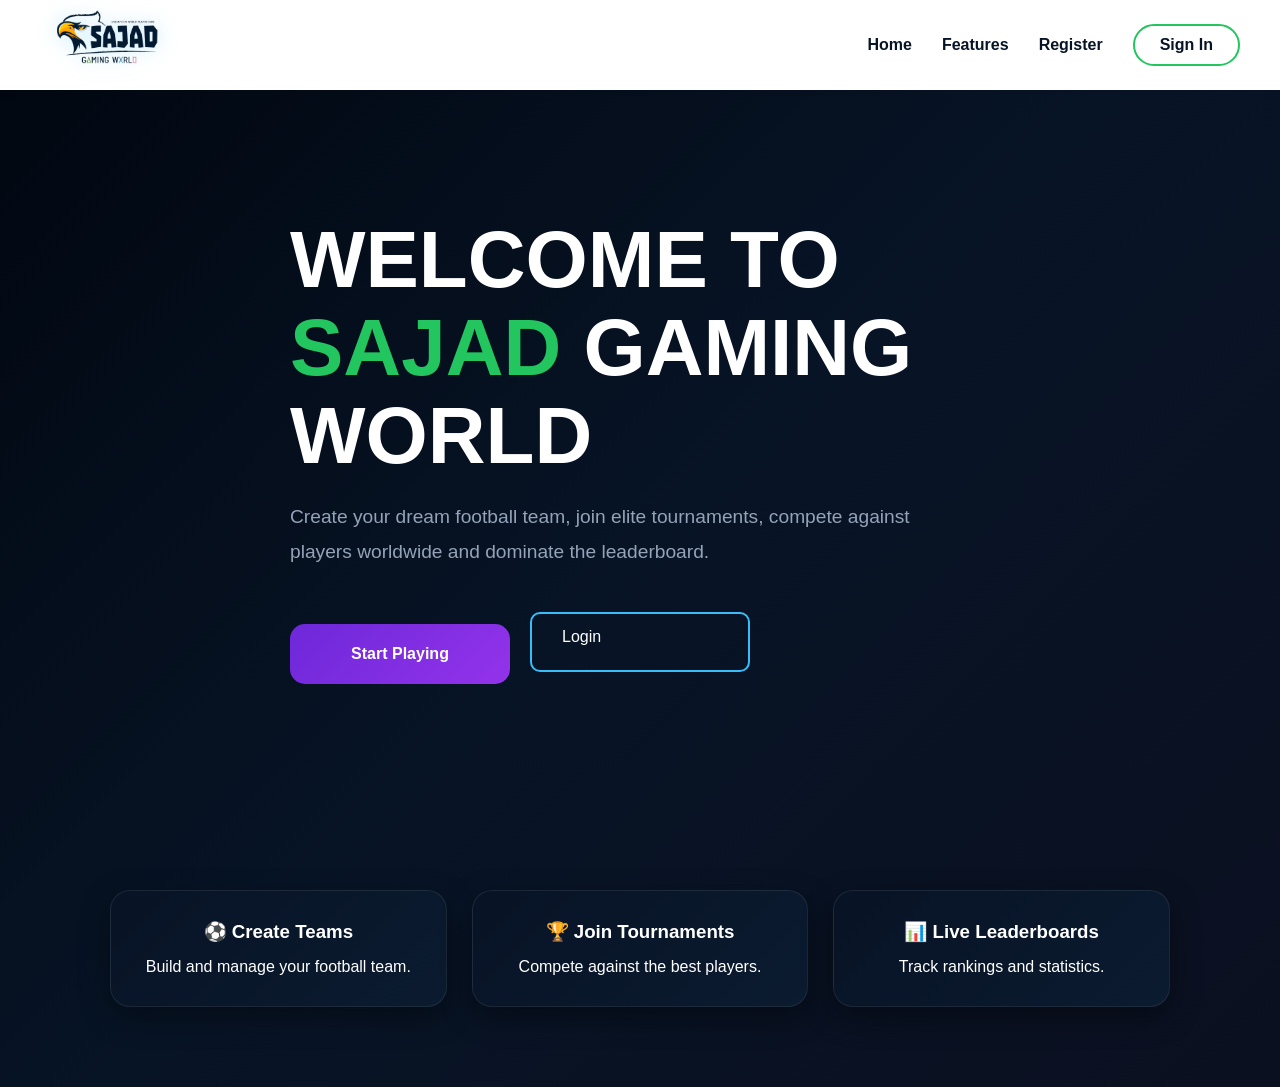
<file: index.html>
<!DOCTYPE html>
<html lang="en">
<head>
<meta charset="UTF-8">
<meta name="viewport" content="width=device-width, initial-scale=1.0">
<title>sajadgamingwrld</title>

<link rel="stylesheet" href="css/style.css">
<link rel="icon" href="images/logo.png" type="image/png">
</head>
<body>

<header>
<div class="logo-container">
<img src="images/logos.png"alt="SAJAD Logo">
</div>

<nav>
<a href="index.html">Home</a>
<a href="#features">Features</a>
<a href="register.html">Register</a>
<a href="login.html"class="nav-login">Sign In</a>
</nav>
</header>



<section class="hero">
<div class="hero-content">
<h1>
WELCOME TO
<span>SAJAD</span>
GAMING WORLD
</h1>

<p>

Create your dream football team,
join elite tournaments,
compete against players worldwide
and dominate the leaderboard.

</p>

<div class="hero-buttons">
<a href="register.html" class="btn">Start Playing</a>
<a href="login.html" class="btn-outline">Login</a>
</div>

</div>

</section>
<section class="features">

<div class="card">

<h3>⚽ Create Teams</h3>

<p>
Build and manage your football team.
</p>

</div>

<div class="card">

<h3>🏆 Join Tournaments</h3>

<p>
Compete against the best players.
</p>

</div>

<div class="card">

<h3>📊 Live Leaderboards</h3>

<p>
Track rankings and statistics.
</p>

</div>

</section>

</body>
</html>
</file>
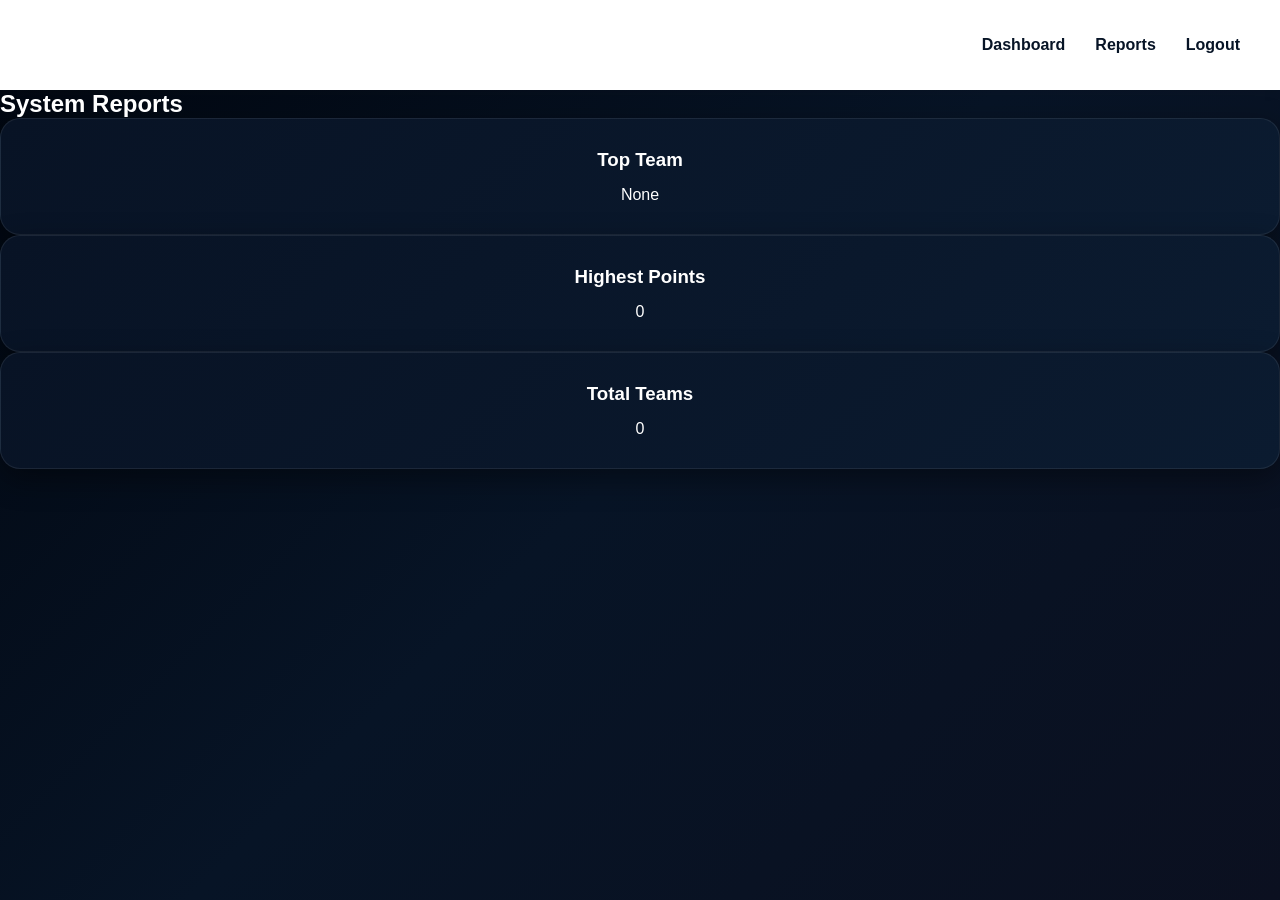
<file: admin-reports.html>
<!DOCTYPE html>
<html>
<head>

<title>Reports</title>

<link rel="stylesheet"
href="css/style.css">

</head>
<body>

<header>

<h1>ADMIN REPORTS</h1>

<nav>

<a href="admin.html">
Dashboard
</a>

<a href="admin-reports.html">
Reports
</a>

<a href="#"
onclick="logout()">
Logout
</a>

</nav>

</header>

<div class="team-container">

<h2>System Reports</h2>

<div id="reportContainer"></div>

</div>

<script src="js/script.js"></script>

</body>
</html>
</file>
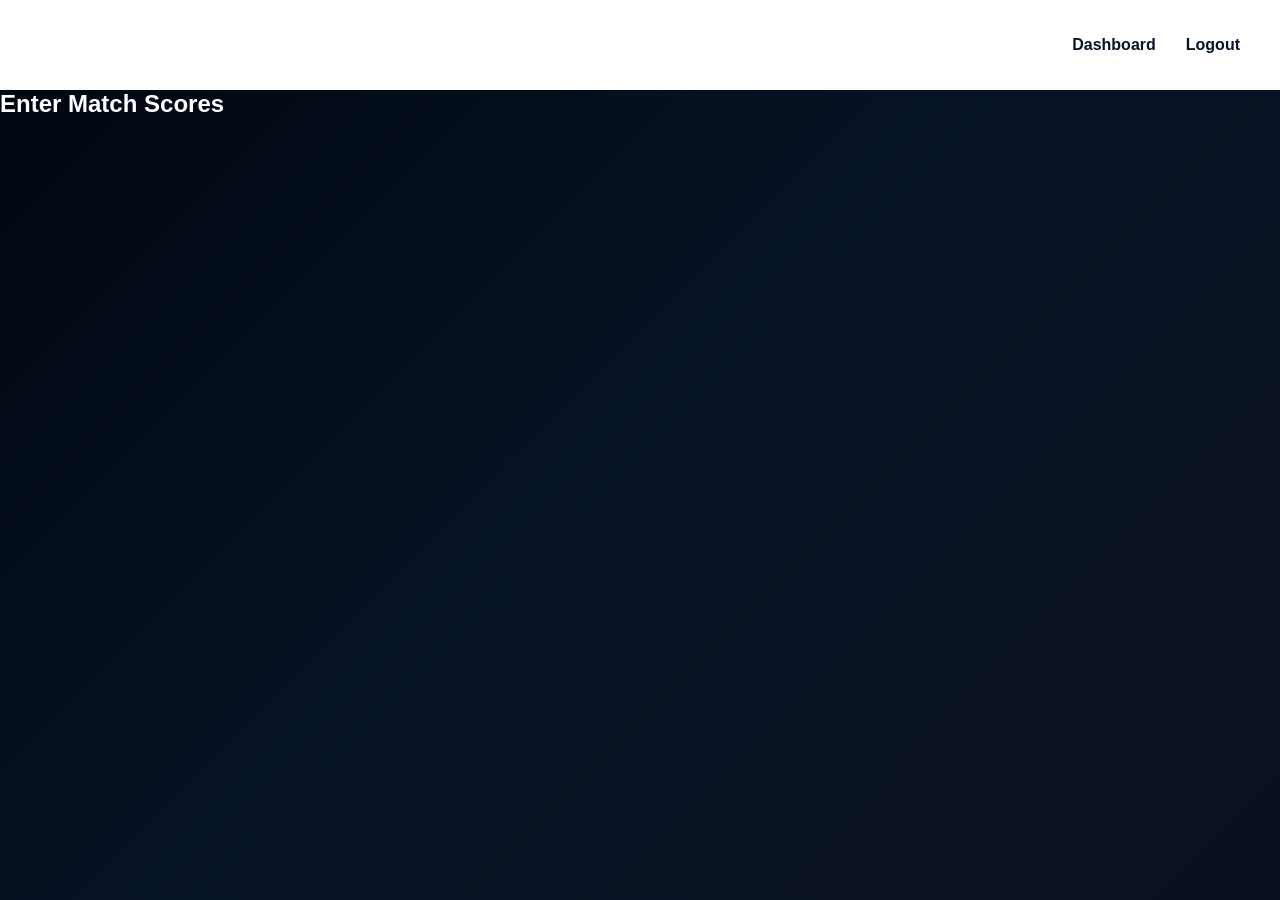
<file: admin-scores.html>
<!DOCTYPE html>
<html>
<head>

<title>Score Entry</title>

<link rel="stylesheet"
href="css/style.css">

</head>
<body>

<header>

<h1>ADMIN SCORE ENTRY</h1>

<nav>

<a href="admin.html">
Dashboard
</a>

<a href="#"
onclick="logout()">
Logout
</a>

</nav>

</header>

<div class="team-container">

<h2>Enter Match Scores</h2>

<div id="scoreFixtures"></div>

</div>

<script src="js/script.js"></script>

</body>
</html>
</file>
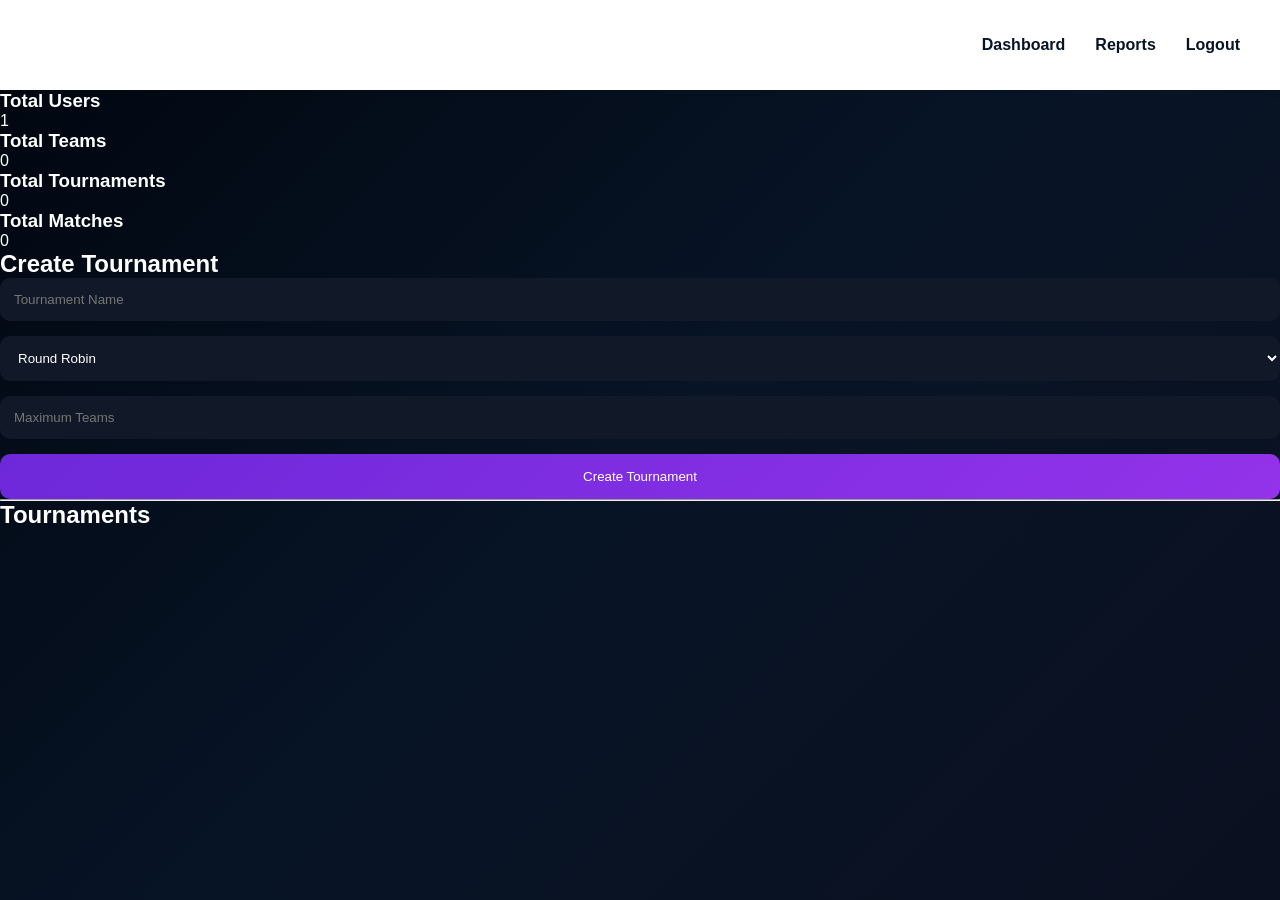
<file: admin.html>
<!DOCTYPE html>
<html>
<head>

<title>Admin Dashboard</title>

<link rel="stylesheet"
href="css/style.css">

</head>
<body>

<header>

<h1>ADMIN DASHBOARD</h1>

<nav>

<a href="admin.html">
Dashboard
</a>

<a href="admin-reports.html">
Reports
</a>

<a href="#"
onclick="logout()">
Logout
</a>

</nav>

</header>

<div class="admin-grid">

<div class="admin-card">

<h3>Total Users</h3>

<p id="totalUsers">0</p>

</div>

<div class="admin-card">

<h3>Total Teams</h3>

<p id="totalTeams">0</p>

</div>

<div class="admin-card">

<h3>Total Tournaments</h3>

<p id="totalTournaments">0</p>

</div>

<div class="admin-card">

<h3>Total Matches</h3>

<p id="totalMatches">0</p>

</div>

</div>

<div class="team-container">

<h2>Create Tournament</h2>

<form id="tournamentForm">

<input
type="text"
id="tournamentName"
placeholder="Tournament Name"
required>

<select id="tournamentType">

<option value="Round Robin">
Round Robin
</option>

<option value="Knockout">
Knockout
</option>

</select>

<input
type="number"
id="maxTeams"
placeholder="Maximum Teams"
required>

<button type="submit">
Create Tournament
</button>

</form>

<hr>

<h2>Tournaments</h2>

<div id="adminTournamentList"></div>

</div>

<script src="js/script.js"></script>

</body>
</html>
</file>
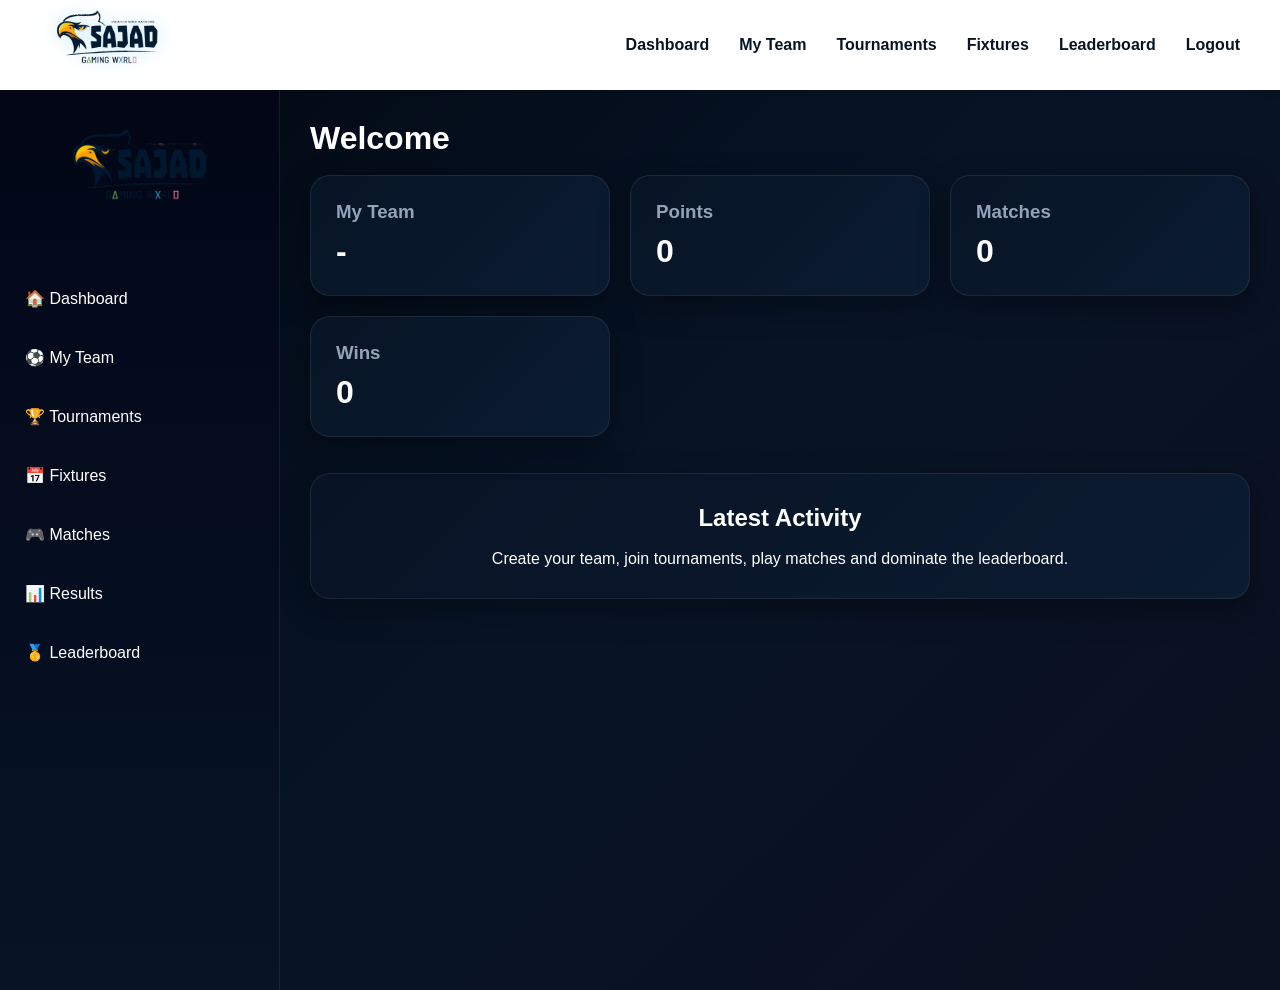
<file: dashboard.html>
<!DOCTYPE html>
<html lang="en">

<head>

<meta charset="UTF-8">

<meta name="viewport"
content="width=device-width, initial-scale=1.0">

<title>
SAJAD GAMING WORLD
</title>

<link rel="stylesheet"
href="css/style.css">

</head>

<body>

<header>

<div class="logo-container">

<img
src="images/logos.png"
alt="SAJAD Logo">

</div>

<nav>

<a href="dashboard.html">
Dashboard
</a>

<a href="myteam.html">
My Team
</a>

<a href="tournaments.html">
Tournaments
</a>

<a href="fixtures.html">
Fixtures
</a>

<a href="leaderboard.html">
Leaderboard
</a>

<a href="#"
onclick="logout()">
Logout
</a>

</nav>

</header>

<div class="dashboard">

<!-- SIDEBAR -->

<aside class="sidebar">

<div class="sidebar-logo">

<img
src="images/logos.png"
width="180">

</div>

<ul>

<li>
<a href="dashboard.html">
🏠 Dashboard
</a>
</li>

<li>
<a href="myteam.html">
⚽ My Team
</a>
</li>

<li>
<a href="tournaments.html">
🏆 Tournaments
</a>
</li>

<li>
<a href="fixtures.html">
📅 Fixtures
</a>
</li>

<li>
<a href="matches.html">
🎮 Matches
</a>
</li>

<li>
<a href="results.html">
📊 Results
</a>
</li>

<li>
<a href="leaderboard.html">
🥇 Leaderboard
</a>
</li>

</ul>

</aside>

<!-- MAIN CONTENT -->

<main class="main-content">

<h1 id="welcomeUser">
Welcome
</h1>

<br>

<div class="stats">

<div class="stat-card">

<h3>
My Team
</h3>

<p id="teamNameCard">
-
</p>

</div>

<div class="stat-card">

<h3>
Points
</h3>

<p id="pointsCard">
0
</p>

</div>

<div class="stat-card">

<h3>
Matches
</h3>

<p id="matchesCard">
0
</p>

</div>

<div class="stat-card">

<h3>
Wins
</h3>

<p id="winsCard">
0
</p>

</div>

</div>

<br><br>

<div class="card">

<h2>
Latest Activity
</h2>

<br>

<p>
Create your team, join tournaments,
play matches and dominate the leaderboard.
</p>

</div>

</main>

</div>

<script src="js/script.js"></script>

</body>
</html>
</file>
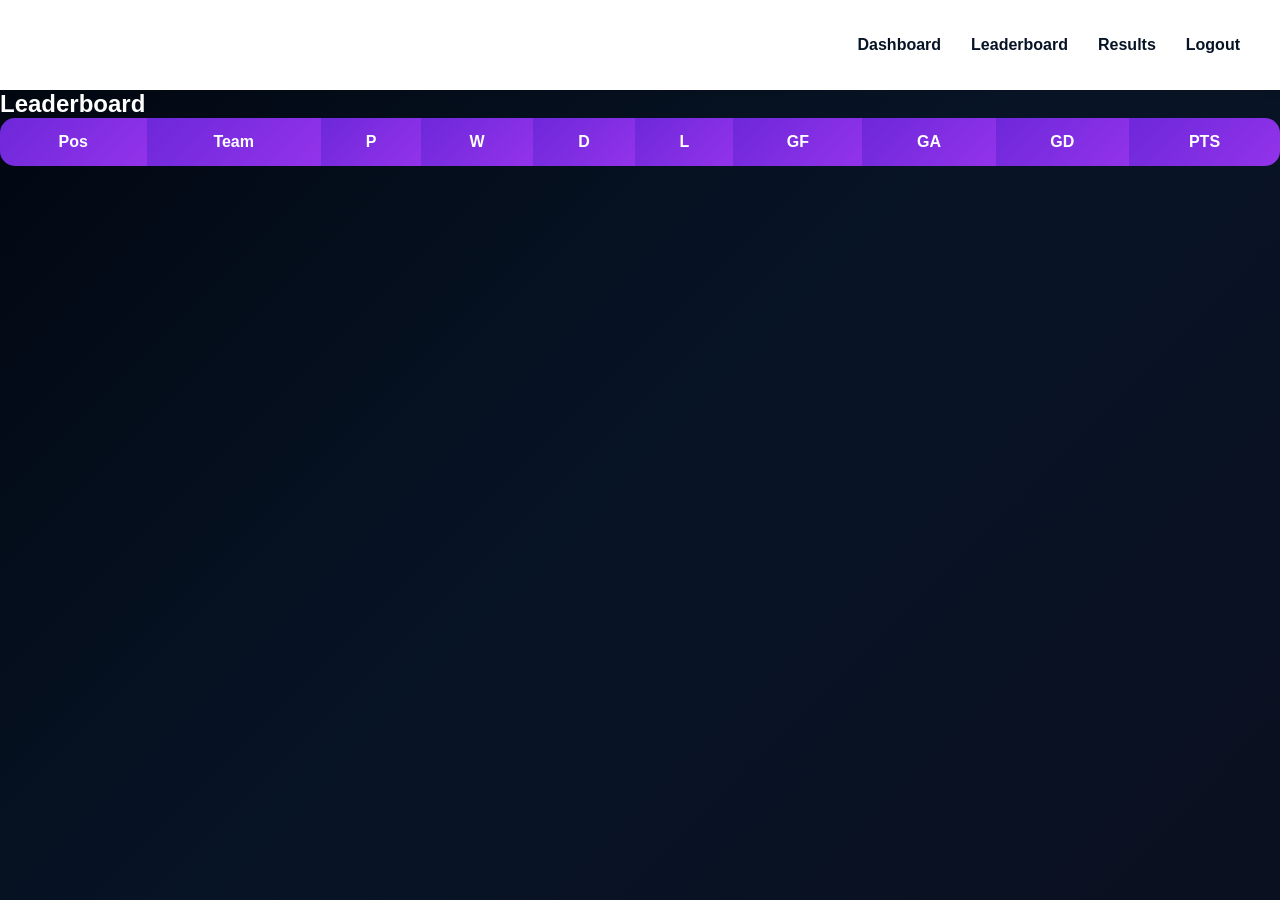
<file: leaderboard.html>
<!DOCTYPE html>
<html>
<head>

<title>Leaderboard</title>

<link rel="stylesheet"
href="css/style.css">

</head>
<body>

<header>

<h1>SAJAD GAMING WORLD</h1>

<nav>

<a href="dashboard.html">
Dashboard
</a>

<a href="leaderboard.html">
Leaderboard
</a>

<a href="results.html">
Results
</a>

<a href="#"
onclick="logout()">
Logout
</a>

</nav>

</header>

<div class="team-container">

<h2>Leaderboard</h2>

<table>

<thead>

<tr>

<th>Pos</th>

<th>Team</th>

<th>P</th>

<th>W</th>

<th>D</th>

<th>L</th>

<th>GF</th>

<th>GA</th>

<th>GD</th>

<th>PTS</th>

</tr>

</thead>

<tbody id="leaderboardBody">

</tbody>

</table>

</div>

<script src="js/script.js"></script>

</body>
</html>
</file>
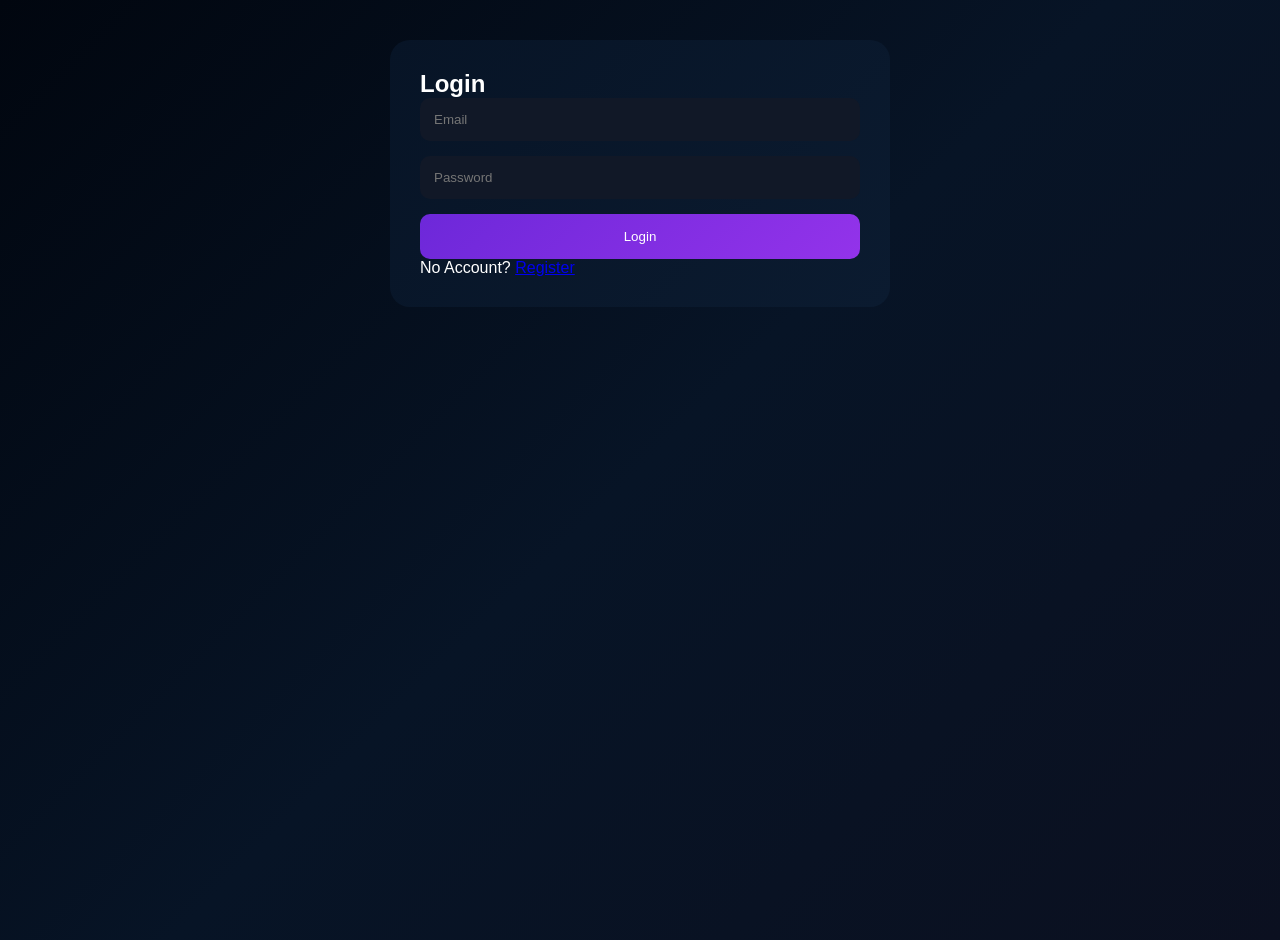
<file: login.html>
<!DOCTYPE html>
<html>
<head>

<title>Login</title>

<link rel="stylesheet"
href="css/style.css">

</head>
<body>

<div class="form-container">

<h2>Login</h2>

<form id="loginForm">

<input
type="email"
id="loginEmail"
placeholder="Email"
required>

<input
type="password"
id="loginPassword"
placeholder="Password"
required>

<button type="submit">
Login
</button>

</form>

<p>

No Account?

<a href="register.html">
Register
</a>

</p>

</div>

<script src="js/script.js"></script>

</body>
</html>
</file>
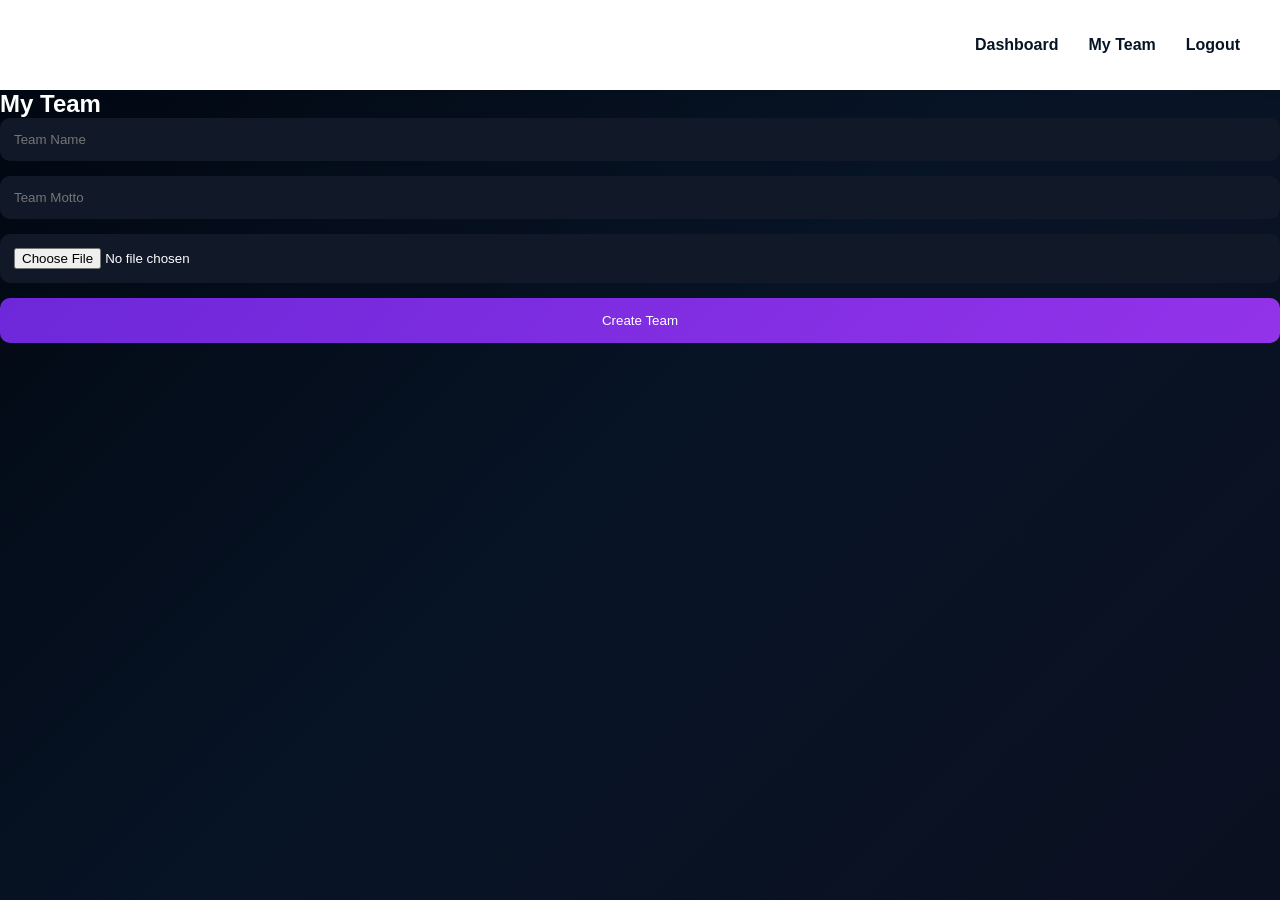
<file: myteam.html>
<!DOCTYPE html>
<html>
<head>

<title>My Team</title>

<link rel="stylesheet"
href="css/style.css">

</head>
<body>

<header>

<h1>SAJAD GAMING WORLD</h1>

<nav>

<a href="dashboard.html">
Dashboard
</a>

<a href="myteam.html">
My Team
</a>

<a href="#"
onclick="logout()">
Logout
</a>

</nav>

</header>

<div class="team-container">

<h2>My Team</h2>

<div id="teamSection">

<form id="teamForm">

<input
type="text"
id="teamName"
placeholder="Team Name"
required>

<input
type="text"
id="teamMotto"
placeholder="Team Motto">

<input
type="file"
id="teamLogo">

<button type="submit">
Create Team
</button>

</form>

</div>

</div>

<script src="js/script.js"></script>

</body>
</html>
</file>
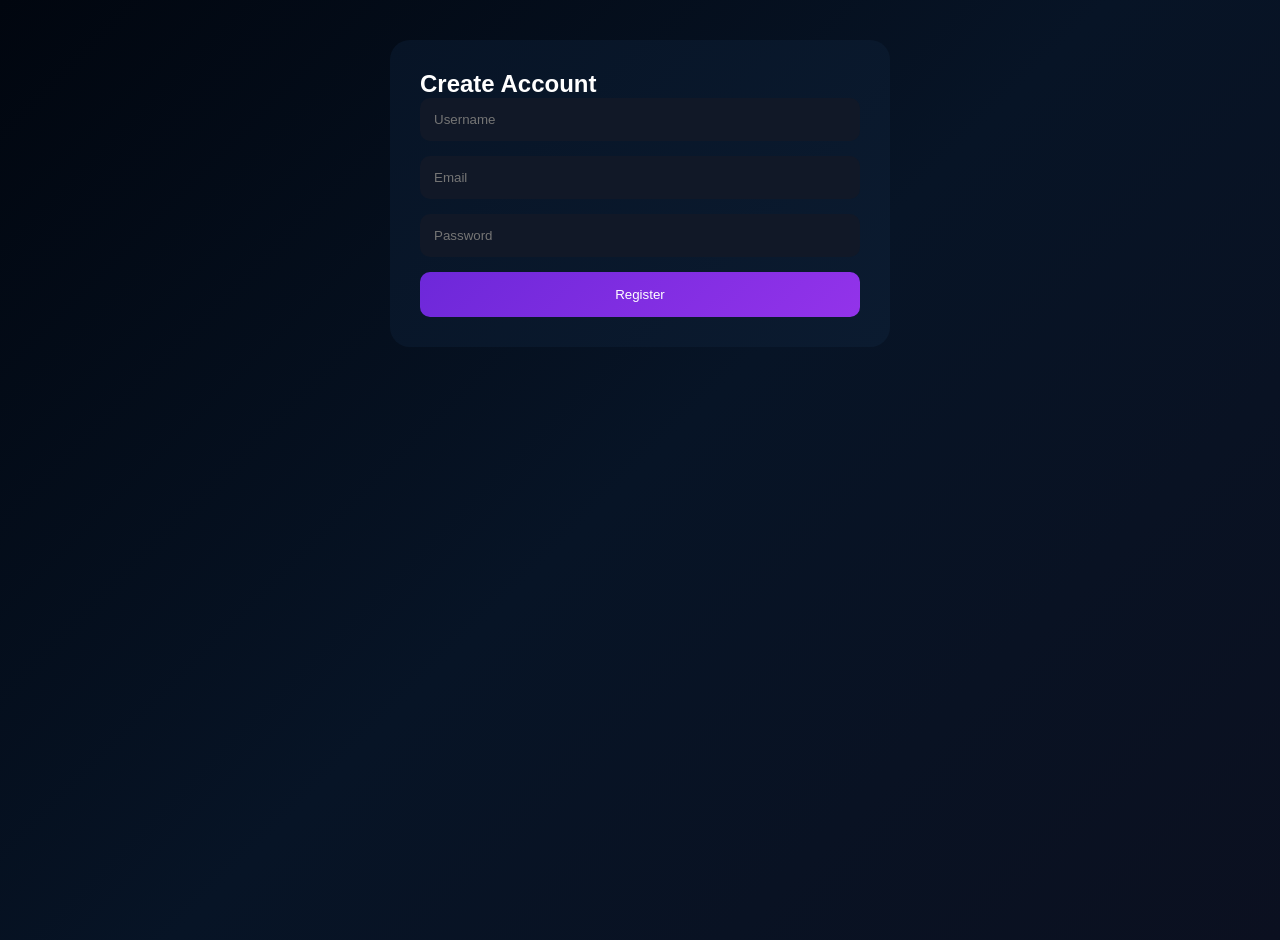
<file: register.html>
<!DOCTYPE html>
<html>
<head>
    <title>Register</title>
    <link rel="stylesheet" href="css/style.css">
</head>
<body>

<div class="form-container">

<h2>Create Account</h2>

<form id="registerForm">

<input type="text"
       id="username"
       placeholder="Username"
       required>

<input type="email"
       id="email"
       placeholder="Email"
       required>

<input type="password"
       id="password"
       placeholder="Password"
       required>

<button type="submit">
Register
</button>

</form>

</div>

<script src="js/script.js"></script>

</body>
</html>
</file>
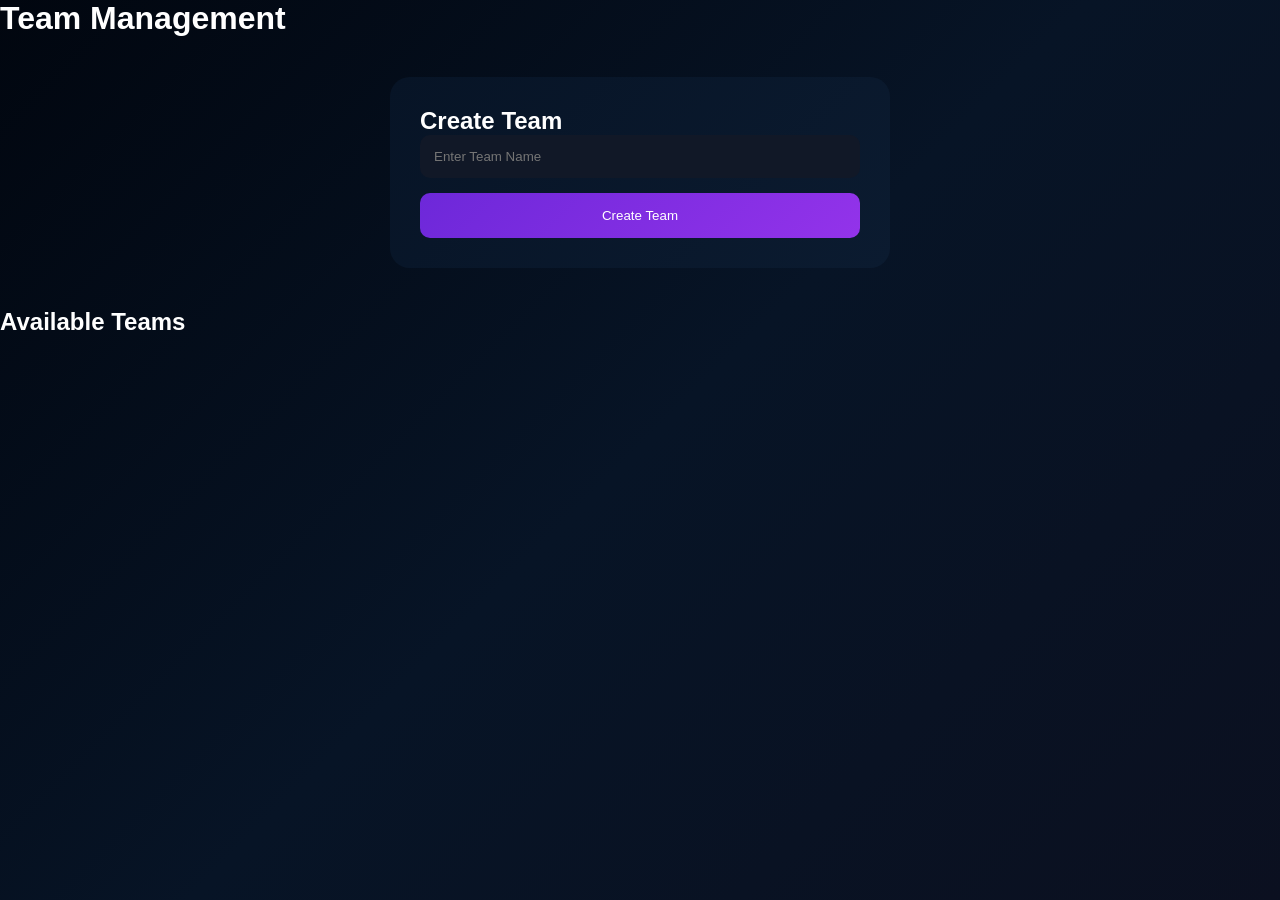
<file: teams.html>
<!DOCTYPE html>
<html lang="en">
<head>
    <meta charset="UTF-8">
    <meta name="viewport" content="width=device-width, initial-scale=1.0">
    <title>Teams</title>
    <link rel="stylesheet" href="css/style.css">
</head>
<body>

    <h1>Team Management</h1>

    <div class="form-container">

        <h2>Create Team</h2>

        <form id="teamForm">

            <input
                type="text"
                id="teamName"
                placeholder="Enter Team Name"
                required>

            <button type="submit">
                Create Team
            </button>

        </form>

    </div>

    <div class="team-list">

        <h2>Available Teams</h2>

        <div id="teamsContainer"></div>

    </div>

    <script src="js/script.js"></script>

</body>
</html>
</file>
<file: css/style.css>
/* =====================================
   SAJAD GAMING WORLD
   PREMIUM GAMING THEME
===================================== */

:root{

    --primary:#6d28d9;
    --primary-dark:#4c1d95;

    --secondary:#22c55e;

    --accent:#38bdf8;

    --warning:#f59e0b;

    --danger:#ef4444;

    --dark:#020617;

    --dark-card:#071426;

    --dark-card-2:#0b1b30;

    --text:#ffffff;

    --text-muted:#94a3b8;

    --border:rgba(255,255,255,.08);

    --shadow:
    0 10px 30px rgba(0,0,0,.4);

}

/* =====================================
   RESET
===================================== */

*{
    margin:0;
    padding:0;
    box-sizing:border-box;
    font-family:
    "Segoe UI",
    Tahoma,
    Geneva,
    Verdana,
    sans-serif;
}

body{

    background:
    linear-gradient(
    135deg,
    #01060f,
    #071426,
    #0b1020
    );

    color:var(--text);

    min-height:100vh;

}

/* =====================================
   TOP NAVBAR
===================================== */

header{

    background:white;

    height:90px;

    display:flex;

    justify-content:space-between;

    align-items:center;

    padding:0 40px;

    box-shadow:
    0 2px 10px rgba(0,0,0,.08);

}

.logo-container{

    display:flex;

    align-items:center;

    gap:15px;

}

.logo-container img{

    height:75px;

    width:auto;

    object-fit:contain;

}

.logo-container h1{

    color:#071426;

    font-size:1.7rem;

    font-weight:800;

}

nav{

    display:flex;

    align-items:center;

    gap:30px;

}

nav a{

    color:#071426;

    text-decoration:none;

    font-weight:600;

    transition:.3s;

}

nav a:hover{

    color:var(--primary);

}

/* =====================================
   HERO SECTION
===================================== */

.hero{

    min-height:70vh;

    display:flex;

    flex-direction:column;

    justify-content:center;

    padding:80px;

}

.hero h2{

    font-size:4rem;

    margin-bottom:20px;

    font-weight:900;

}

.hero span{

    color:var(--secondary);

}

.hero p{

    max-width:650px;

    color:var(--text-muted);

    font-size:1.1rem;

    line-height:1.8;

}

/* =====================================
   BUTTONS
===================================== */

.btn{

    display:inline-block;

    padding:14px 30px;

    border-radius:10px;

    text-decoration:none;

    color:white;

    margin-top:25px;

    background:
    linear-gradient(
    135deg,
    var(--primary),
    #9333ea
    );

    font-weight:700;

    transition:.3s;

}

.btn:hover{

    transform:translateY(-3px);

    box-shadow:
    0 10px 20px rgba(109,40,217,.4);

}

/* =====================================
   DASHBOARD LAYOUT
===================================== */

.dashboard{

    display:flex;

}

/* =====================================
   SIDEBAR
===================================== */

.sidebar{

    width:280px;

    min-height:100vh;

    background:

    linear-gradient(
    180deg,
    #020617,
    #071426
    );

    border-right:
    1px solid var(--border);

}

.sidebar-logo{

    padding:25px;

    text-align:center;

}

.sidebar ul{

    list-style:none;

}

.sidebar ul li{

    margin:10px;

}

.sidebar ul li a{

    display:flex;

    align-items:center;

    gap:12px;

    padding:15px;

    border-radius:12px;

    color:white;

    text-decoration:none;

    transition:.3s;

}

.sidebar ul li a:hover{

    background:
    linear-gradient(
    135deg,
    var(--primary),
    #7e22ce
    );

}

/* =====================================
   MAIN CONTENT
===================================== */

.main-content{

    flex:1;

    padding:30px;

}

/* =====================================
   STAT CARDS
===================================== */

.stats{

    display:grid;

    grid-template-columns:
    repeat(auto-fit,minmax(250px,1fr));

    gap:20px;

}

.stat-card{

    background:

    linear-gradient(
    135deg,
    var(--dark-card),
    var(--dark-card-2)
    );

    border:
    1px solid var(--border);

    border-radius:20px;

    padding:25px;

    box-shadow:var(--shadow);

}

.stat-card h3{

    color:var(--text-muted);

    margin-bottom:10px;

}

.stat-card p{

    font-size:2rem;

    font-weight:800;

}

/* =====================================
   CARDS
===================================== */

.card{

    background:

    linear-gradient(
    135deg,
    var(--dark-card),
    var(--dark-card-2)
    );

    border:
    1px solid var(--border);

    border-radius:20px;

    padding:25px;

    box-shadow:var(--shadow);

}

.card h3{

    margin-bottom:15px;

}

/* =====================================
   TEAM PROFILE
===================================== */

.team-profile{

    text-align:center;

}

.team-profile img{

    width:150px;

    height:150px;

    border-radius:50%;

    object-fit:cover;

    border:4px solid var(--primary);

}

.team-profile h2{

    margin-top:15px;

}

/* =====================================
   TOURNAMENT CARDS
===================================== */

.tournament-card{

    background:

    linear-gradient(
    135deg,
    #081325,
    #0b1b30
    );

    padding:25px;

    border-radius:20px;

    margin-bottom:20px;

    border:
    1px solid var(--border);

}

.tournament-card h3{

    margin-bottom:15px;

}

.tournament-card p{

    color:var(--text-muted);

    margin-bottom:8px;

}

/* =====================================
   TABLES
===================================== */

table{

    width:100%;

    border-collapse:collapse;

    background:
    var(--dark-card);

    border-radius:15px;

    overflow:hidden;

}

table th{

    background:
    linear-gradient(
    135deg,
    var(--primary),
    #9333ea
    );

    padding:15px;

}

table td{

    padding:15px;

    text-align:center;

    border-bottom:
    1px solid var(--border);

}

/* =====================================
   FORMS
===================================== */

.form-container{

    width:500px;

    max-width:95%;

    margin:40px auto;

    background:
    linear-gradient(
    135deg,
    var(--dark-card),
    var(--dark-card-2)
    );

    padding:30px;

    border-radius:20px;

}

input,
select{

    width:100%;

    padding:14px;

    margin-bottom:15px;

    border:none;

    border-radius:10px;

    background:#111827;

    color:white;

}

button{

    width:100%;

    padding:15px;

    border:none;

    border-radius:10px;

    cursor:pointer;

    color:white;

    background:
    linear-gradient(
    135deg,
    var(--primary),
    #9333ea
    );

}

/* =====================================
   LEADERBOARD COLORS
===================================== */

.rank-1{
    color:#fbbf24;
}

.rank-2{
    color:#d1d5db;
}

.rank-3{
    color:#f97316;
}

/* =====================================
   RESPONSIVE
===================================== */

@media(max-width:768px){

header{

    flex-direction:column;

    height:auto;

    padding:20px;

}

nav{

    flex-wrap:wrap;

    justify-content:center;

}

.hero{

    padding:40px 20px;

}

.hero h2{

    font-size:2.5rem;

}

.sidebar{

    width:100%;

    min-height:auto;

}

.dashboard{

    flex-direction:column;

}

}

.logo-container img{

    height:90px;

    width:auto;

    object-fit:contain;

}

.logo-container img{

    filter:
    drop-shadow(
    0 0 10px rgba(56,189,248,.3)
    );

}

.hero{

    min-height:80vh;

    display:flex;

    align-items:center;

    padding:0 80px;

}

.hero-content{

    max-width:700px;

}

.hero h1{

    font-size:5rem;

    font-weight:900;

    line-height:1.1;

}

.hero span{

    color:#22c55e;

}

.hero p{

    margin-top:20px;

    font-size:1.2rem;

    color:#94a3b8;

}

.hero-buttons{

    margin-top:30px;

    display:flex;

    gap:20px;

}

.hero-buttons{
    display:flex;
    gap:20px;
    align-items:center;
}

.btn,
.btn-outline{
    width:220px;
    height:60px;
    display:flex;
    justify-content:center;
    align-items:center;
    border-radius:15px;
}

.btn-outline{
    display:inline-block;
    padding:14px 30px;
    border:2px solid #38bdf8;
    border-radius:10px;
    text-decoration:none;
    color:white;
    transition:.3s;
}

.btn-outline:hover{

    background:#38bdf8;

}

.nav-login{

    border:2px solid #22c55e;

    padding:10px 25px;

    border-radius:50px;

}

.features{

    max-width:1100px;

    margin:80px auto;

    display:grid;

    grid-template-columns:
    repeat(3,1fr);

    gap:25px;

    padding:0 20px;

}

.card{

    background:
    linear-gradient(
    135deg,
    #081325,
    #0b1b30
    );

    border-radius:20px;

    padding:30px;

    text-align:center;

}
</file>
